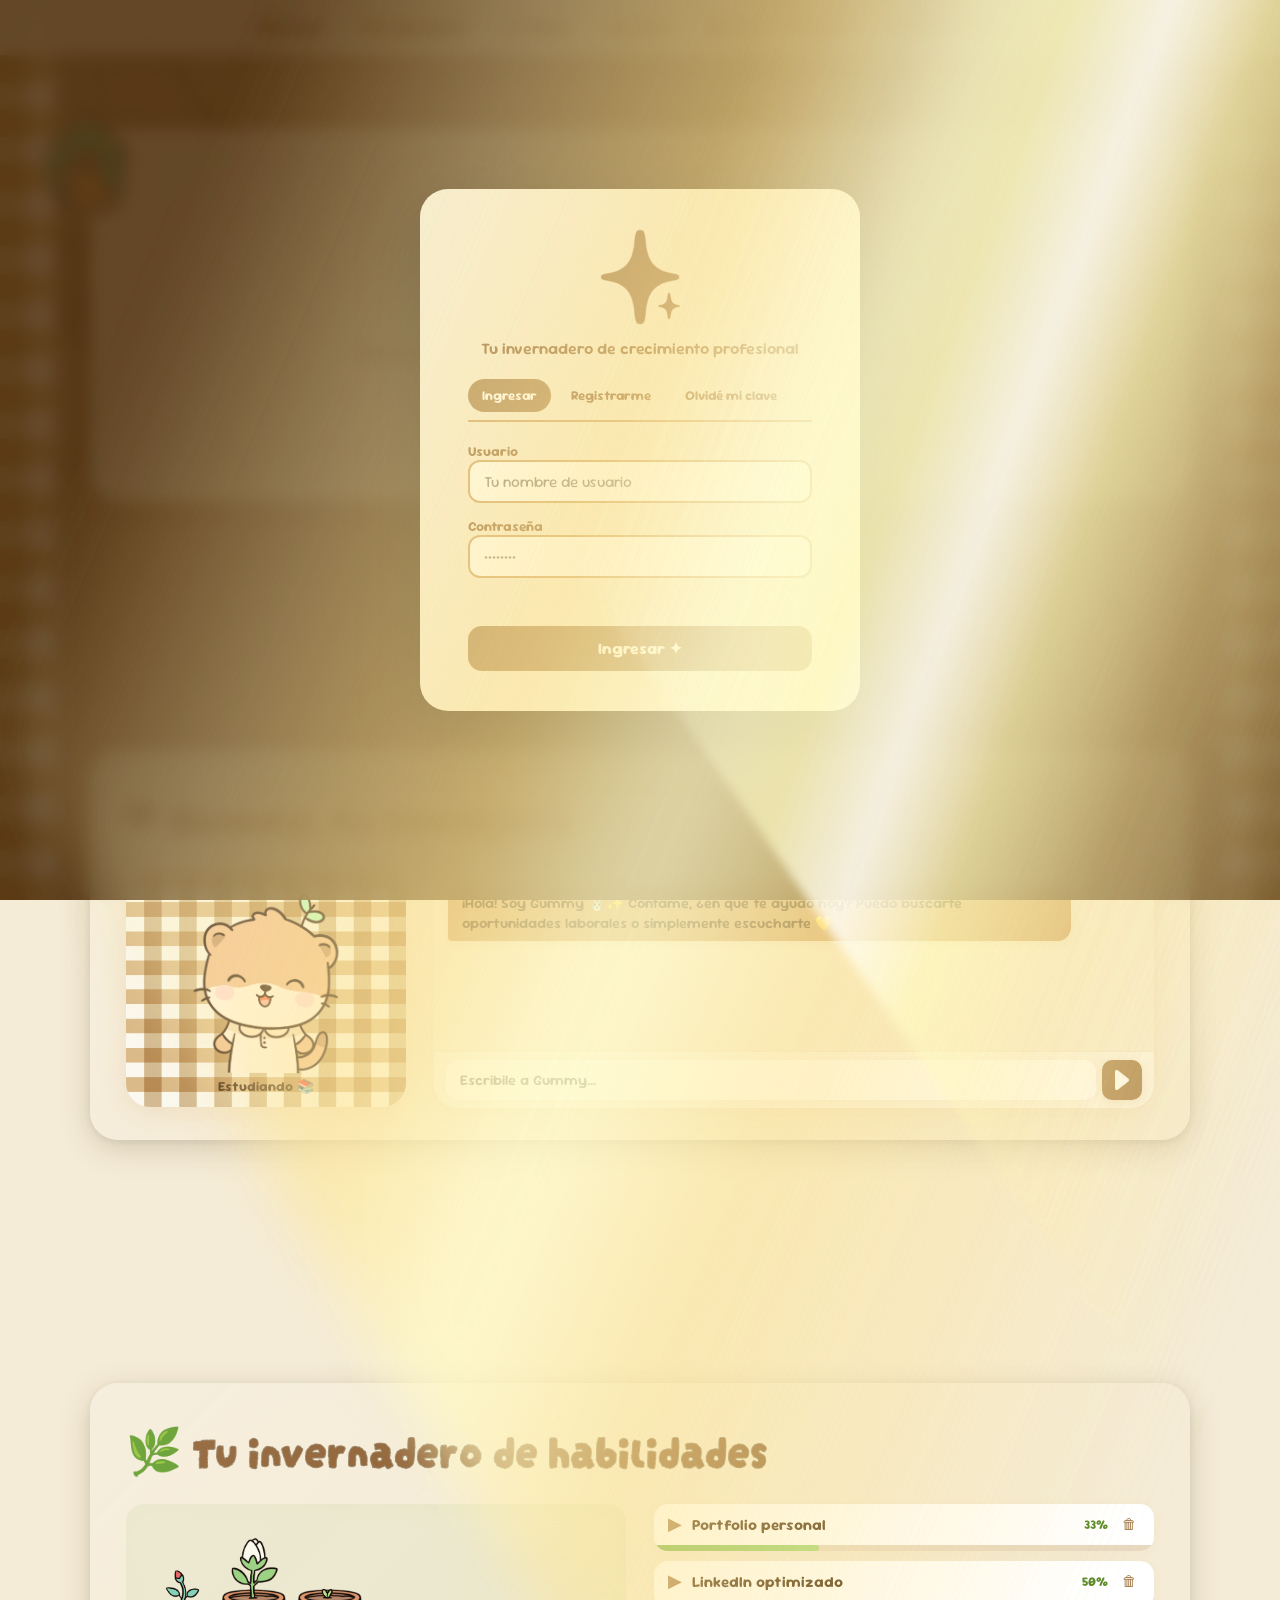
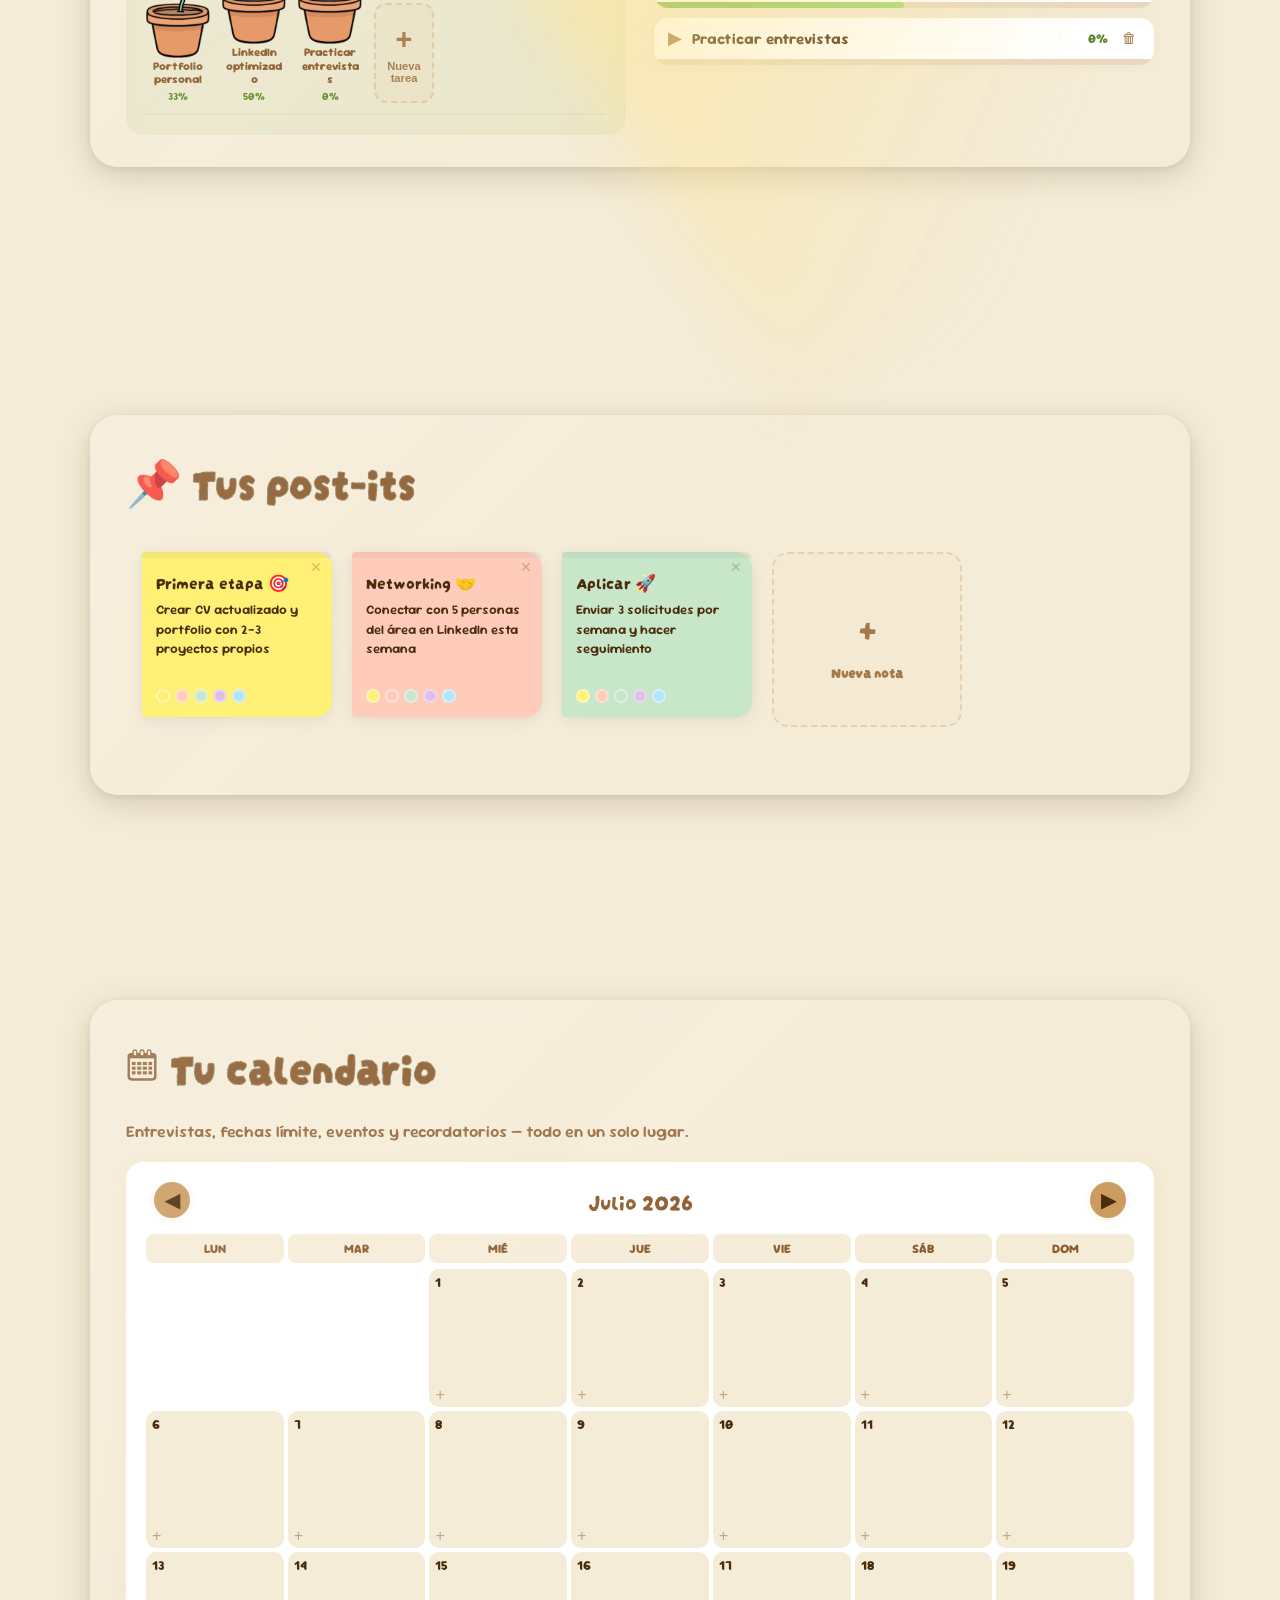
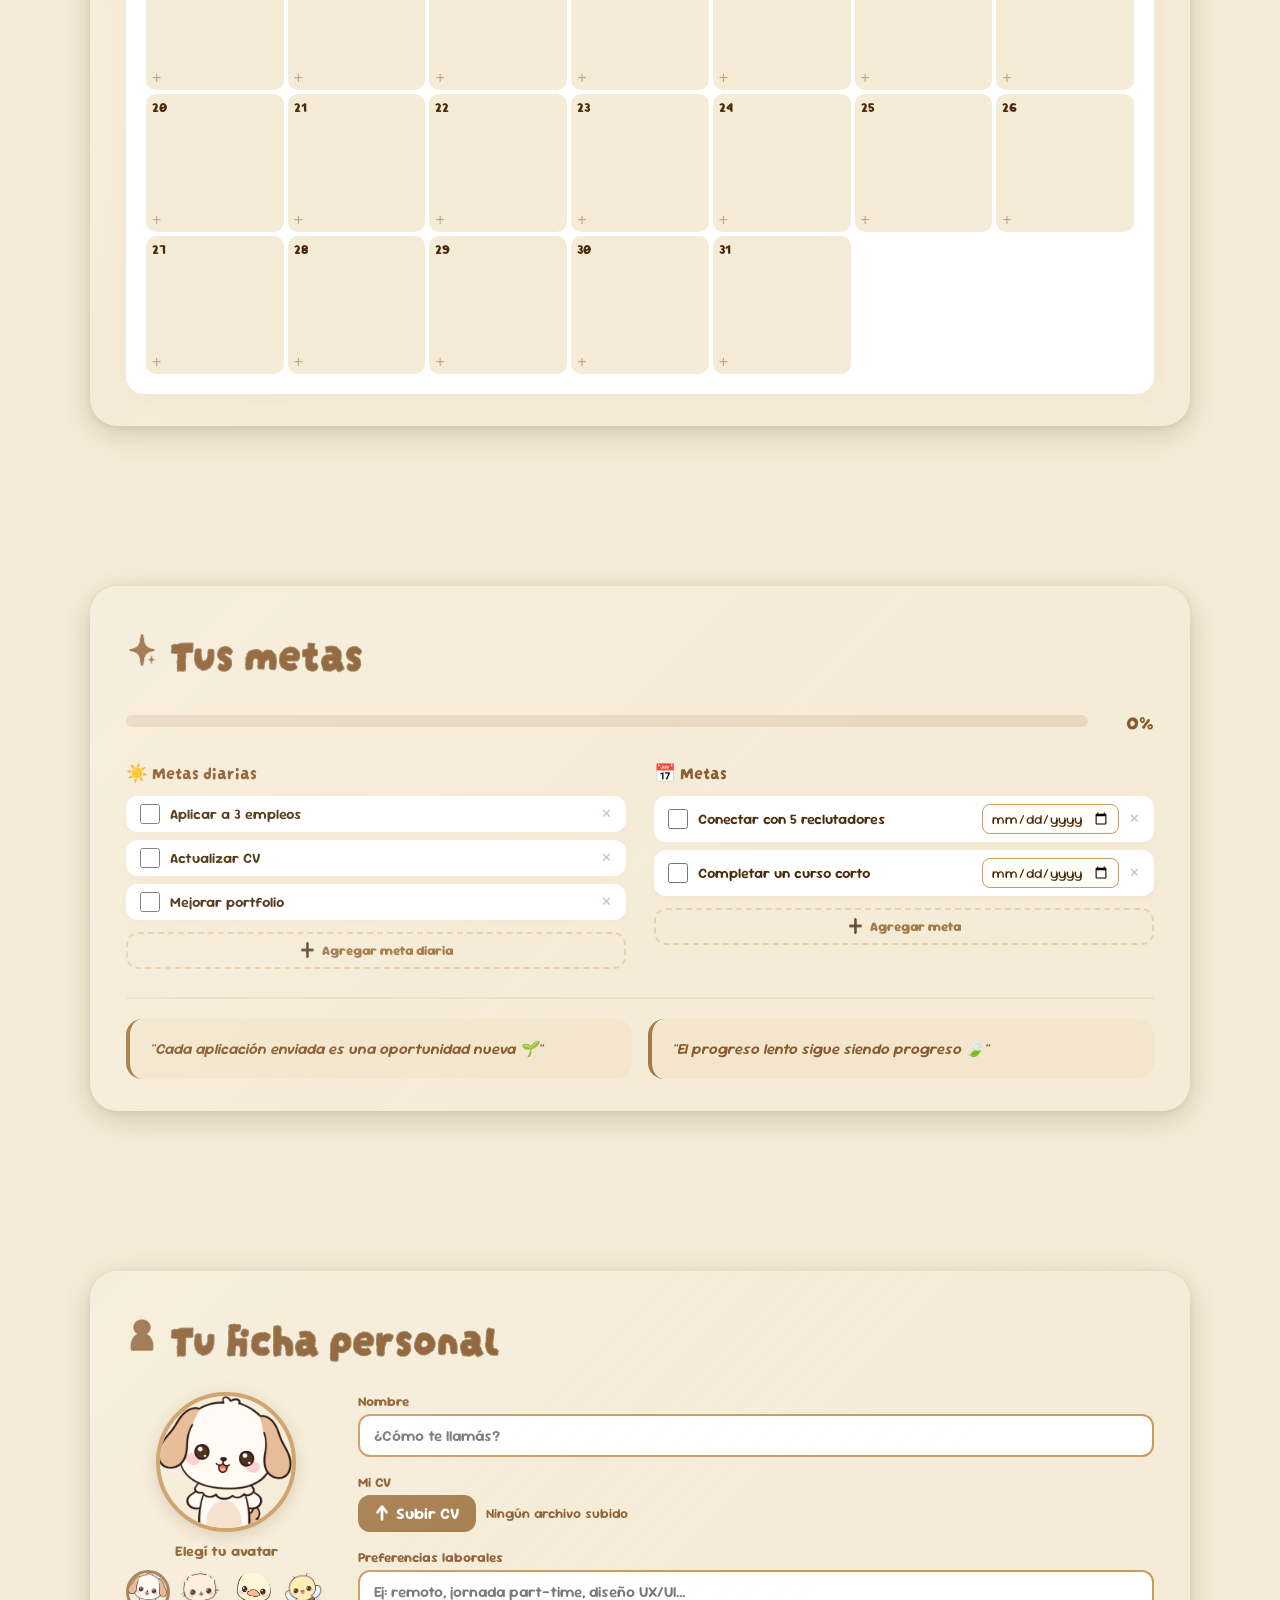
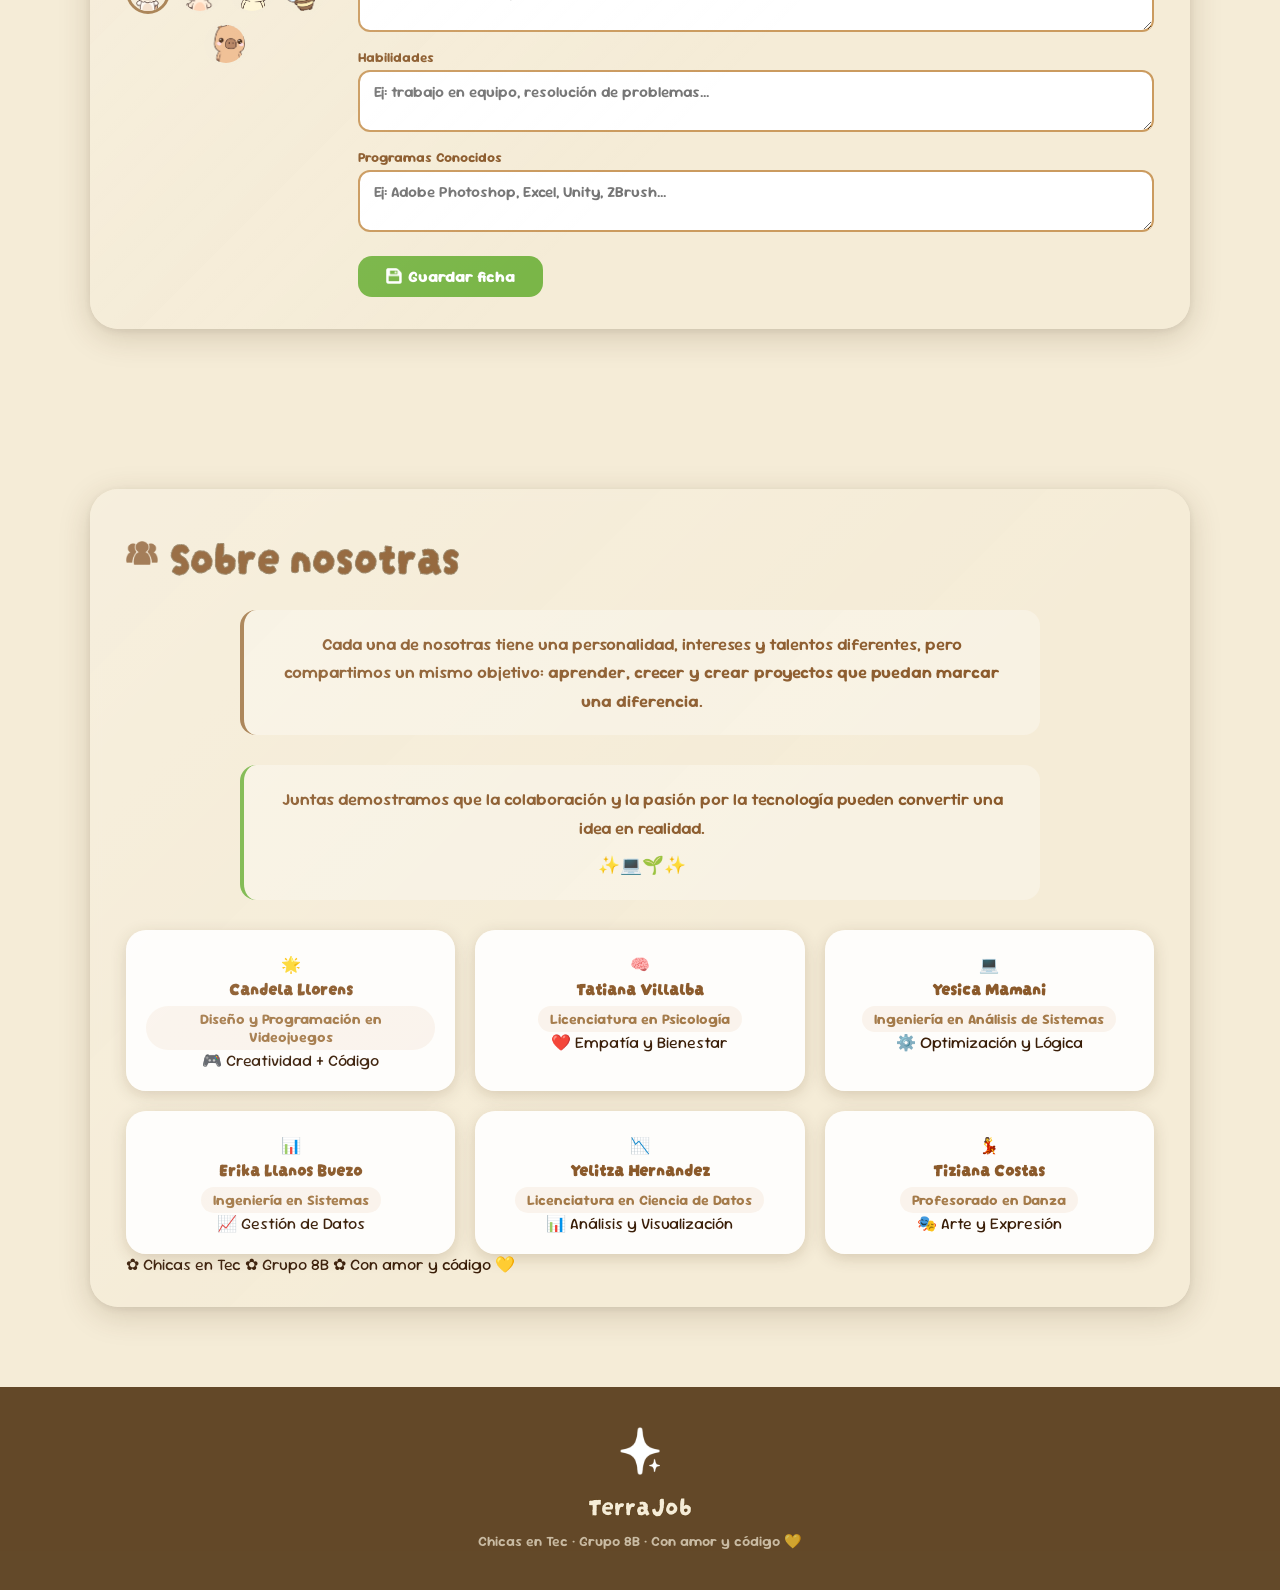
<file: index.html>
<!DOCTYPE html>
<html lang="es">
<head>
  <meta charset="UTF-8">
  <meta name="viewport" content="width=device-width, initial-scale=1.0">
  <title>TerraJob ✿ Gummy, tu espacio cozy</title>

  <!-- ⭐ FAVICON AGREGADO ⭐ -->
  <link rel="icon" type="image/png" href="logo-terrajob.png">
  <link rel="shortcut icon" href="logo-terrajob.png">
  <link rel="apple-touch-icon" href="logo-terrajob.png">

  <link rel="preconnect" href="https://fonts.googleapis.com">
  <link rel="preconnect" href="https://fonts.gstatic.com" crossorigin>
  <link href="https://fonts.googleapis.com/css2?family=Darumadrop+One&family=Edu+SA+Beginner:wght@400..700&family=Londrina+Sketch&family=Sour+Gummy:ital,wght@0,100..900;1,100..900&display=swap" rel="stylesheet">
  <link rel="stylesheet" href="MainStyle.css">
</head>

<body class="day">

<!-- EFECTO DE RAYO DE LUZ DESDE LA IZQUIERDA (ANGOSTO) -->
<div class="light-ray">
  <div class="ray-beam"></div>
  <div class="ray-beam-soft"></div>
  <div class="ray-beam-glow"></div>
</div>

<!-- EFECTO DE RAYO DE LUZ DIAGONAL (ARRIBA-DERECHA → CENTRO) -->
<div class="light-ray">
  <div class="ray-beam"></div>
  <div class="ray-beam-soft"></div>
  <div class="ray-beam-glow"></div>
</div>

<!-- Resplandor ambiental -->
<div class="ambient-glow"></div>

<!-- Partículas de luz -->
<div class="light-particles-ray">
  <div class="light-particle-ray"></div>
  <div class="light-particle-ray"></div>
  <div class="light-particle-ray"></div>
  <div class="light-particle-ray"></div>
  <div class="light-particle-ray"></div>
  <div class="light-particle-ray"></div>
  <div class="light-particle-ray"></div>
  <div class="light-particle-ray"></div>
  <div class="light-particle-ray"></div>
  <div class="light-particle-ray"></div>
</div>

<!-- ── IMAGEN ARRIBA IZQUIERDA ── -->
<div class="top-left-image">
  <img src="top-plant.png" alt="Decoración">
</div>

<!-- ═══════════════════════════════════════════════════════════════
     PANTALLA DE LOGIN
═════════════════════════════════════════════════════════════════ -->
<div id="login-screen">
  <div class="login-card reveal visible">
    <div class="login-logo"><img src="logo-terrajob.png" alt="TerraJob" class="login-logo-img"></div>
    <div class="login-sub">Tu invernadero de crecimiento profesional</div>

    <div class="login-tabs">
      <button class="login-tab-btn interactive active" data-tab="ingresar">Ingresar</button>
      <button class="login-tab-btn interactive" data-tab="registrarme">Registrarme</button>
      <button class="login-tab-btn interactive" data-tab="recuperar">Olvidé mi clave</button>
    </div>

    <form class="login-tab-panel active" id="tab-ingresar" autocomplete="off">
      <label class="login-label">Usuario
        <input type="text" id="login-user" class="login-input" placeholder="Tu nombre de usuario" required>
      </label>
      <label class="login-label">Contraseña
        <input type="password" id="login-pass" class="login-input" placeholder="••••••••" required>
      </label>
      <div class="login-error" id="login-error"></div>
      <button type="submit" class="login-submit-btn interactive">Ingresar ✦</button>
    </form>

    <form class="login-tab-panel" id="tab-registrarme" autocomplete="off">
      <label class="login-label">Nombre
        <input type="text" id="register-name" class="login-input" placeholder="¿Cómo te llamás?" required>
      </label>
      <label class="login-label">Usuario
        <input type="text" id="register-user" class="login-input" placeholder="Elegí un usuario" required>
      </label>
      <label class="login-label">Contraseña
        <input type="password" id="register-pass" class="login-input" placeholder="••••••••" required>
      </label>
      <div class="login-error" id="register-error"></div>
      <button type="submit" class="login-submit-btn interactive">Crear mi cuenta 🌱</button>
    </form>

    <form class="login-tab-panel" id="tab-recuperar" autocomplete="off">
      <label class="login-label">Usuario o email
        <input type="text" id="recover-user" class="login-input" placeholder="Tu usuario o email" required>
      </label>
      <div class="login-note">🌿 Por ahora esta función funciona solo con Local Storage.</div>
      <button type="submit" class="login-submit-btn interactive">Enviar instrucciones</button>
    </form>
  </div>
</div>

<!-- ── BARRA DE ATAJOS SUPERIOR (sticky) ──────────────────────── -->
<nav class="top-navbar" id="top-navbar">
  <a href="#section-inicio"><img src="icon-home.png" alt="Inicio" class="nav-icon"> Inicio</a>
  <a href="#section-calendario"><img src="icon-calendar.png" alt="Calendario" class="nav-icon"> Calendario</a>
  <a href="#section-metas"><img src="icon-goals.png" alt="Metas" class="nav-icon"> Metas</a>
  <a href="#section-perfil"><img src="icon-profile.png" alt="Perfil" class="nav-icon"> Perfil</a>
  <a href="#cv-upload"><img src="icon-cv.png" alt="CV" class="nav-icon"> CV</a>
  <a href="#section-mascota"><img src="icon-chat.png" alt="Chat" class="nav-icon"> Chat</a>
  <a href="#section-nosotras"><img src="icon-about.png" alt="Sobre nosotras" class="nav-icon"> Sobre nosotras</a>
</nav>

<!-- ═══════════════════════════════════════════════════════════════
     PANTALLA DE CARGA
═════════════════════════════════════════════════════════════════ -->
<div id="loading-overlay">
  <div class="loading-text">✿ Gummy te espera ✿</div>
  <div class="loading-bounce">
    <span></span><span></span><span></span>
  </div>
</div>
  
<!-- CONTROLES DE SONIDO -->
<div class="sound-controls">
  <button class="sound-btn" id="sfx-btn" title="Efectos de sonido"><img src="icon-sfx.png" alt="Sonido" id="sfx-icon"></button>
  <button class="sound-btn" id="music-btn" title="Música"><img src="icon-music.png" alt="Música" id="music-icon"></button>
  <div class="track-selector" id="track-selector">
    <button class="track-btn active" data-track="0"><img src="icon-track-0.png" alt="Brisa Alegre" class="track-icon"> Brisa Alegre</button>
    <button class="track-btn" data-track="1"><img src="icon-track-1.png" alt="Noche Calma" class="track-icon"> Noche Calma</button>
    <button class="track-btn" data-track="2"><img src="icon-track-2.png" alt="Aroma Dulce" class="track-icon"> Aroma Dulce</button>
    <button class="track-btn" data-track="-1" style="border-top:1.5px solid var(--caramel-light); margin-top:2px; padding-top:8px">
      <img src="icon-track-off.png" alt="Sin música" class="track-icon"> Ninguna
    </button>
  </div>
</div>

<!-- ── MARCOS LATERALES DECORATIVOS ──────────────────────────── -->
<div class="side-border left"></div>
<div class="side-border right"></div>

<!-- ═══════════════════════════════════════════════════════════════
     APP — CONTENEDOR PRINCIPAL
═════════════════════════════════════════════════════════════════ -->
<div id="app">

  <!-- ─────────────────────────────────────────────────────────────
       SECCIÓN 1: TÍTULO PRINCIPAL + BIENVENIDA
  ────────────────────────────────────────────────────────────── -->
  <section class="section bg-inicio" id="section-inicio">
    <div class="card welcome-card reveal">
      <div class="title-logo-row">
        <img src="logo-terrajob.png" alt="TerraJob" class="title-logo-img">
        <span class="title-platform-name">TerraJob</span>
      </div>
      <div class="greeting-line">
        <span id="typed-greeting"></span><span class="cursor-blink"></span>
      </div>
      <div class="motivational-quote" id="motivational-quote">
        "Cada pequeño paso cuenta. ¡Hoy es un buen día para empezar! 🌱"
      </div>
      <div class="welcome-decorations">
        <div class="deco-badge"><img src="badge-space.png" alt="Tu espacio" class="badge-icon"> Tu espacio</div>
        <div class="deco-badge"><img src="badge-rhythm.png" alt="Tu ritmo" class="badge-icon"> Tu ritmo</div>
        <div class="deco-badge"><img src="badge-future.png" alt="Tu futuro" class="badge-icon"> Tu futuro</div>
      </div>
    </div>
  </section>

<!-- ── MASCOTA + CHAT ── -->
<section class="section bg-mascota" id="section-mascota">
  <div class="card mascota-card reveal">
    <div class="section-title"><img src="icon-chat.png" alt="Chat" class="section-icon"> Gummy, tu consejera</div>
    <div class="mascota-layout">
      <div class="gummy-panel">
        <div class="gummy-frame">
          <div id="gummy-wrapper">
            <img id="MainPet" src="gummy-idle1.png" alt="Gummy, tu consejera" />
          </div>
          <div class="gummy-state-label" id="gummy-state-label">¡Hola! 🐰</div>
        </div>
      </div>
      <div class="gummy-chat">
        <div class="chat-messages" id="chat-messages">
          <div class="chat-msg gummy">
            ¡Hola! Soy Gummy 🐰✨ Contame, ¿en qué te ayudo hoy?
            Puedo buscarte oportunidades laborales o simplemente escucharte 💛
          </div>
        </div>
        <div class="chat-input-row">
          <input type="text" class="chat-input" id="chat-input" placeholder="Escribile a Gummy..." autocomplete="off"/>
          <button class="chat-send-btn" id="chat-send-btn"><img src="icon-send.png" alt="Enviar"></button>
        </div>
      </div>
    </div>
  </div>
</section>

  <!-- ─────────────────────────────────────────────────────────────
       SECCIÓN 3: INVERNADERO DE HABILIDADES
  ────────────────────────────────────────────────────────────── -->
  <section class="section bg-greenhouse" id="section-greenhouse">
    <div class="card greenhouse-card reveal">
      <div class="section-title">🌿 Tu invernadero de habilidades</div>
      <div class="greenhouse-layout">
        <div class="plants-area">
          <div class="plants-row" id="plants-row"></div>
        </div>
        <div class="tasks-area" id="tasks-area"></div>
      </div>
    </div>
  </section>

  <!-- ─────────────────────────────────────────────────────────────
       SECCIÓN 4: POST-ITS (tablón de corcho)
  ────────────────────────────────────────────────────────────── -->
  <section class="section bg-postits" id="section-postits">
    <div class="card postits-card reveal">
      <div class="section-title">📌 Tus post-its</div>
      <div class="postits-container" id="postits-container"></div>
    </div>
  </section>

  <!-- ─────────────────────────────────────────────────────────────
       SECCIÓN 5: CALENDARIO PERSONALIZADO
  ────────────────────────────────────────────────────────────── -->
  <section class="section bg-calendario" id="section-calendario">
    <div class="card calendar-card reveal">
      <div class="section-title"><img src="icon-calendar.png" alt="Calendario" class="section-icon"> Tu calendario</div>
      <p class="calendar-subtitle">Entrevistas, fechas límite, eventos y recordatorios — todo en un solo lugar.</p>
      
      <div class="calendar-custom">
        <div class="calendar-header">
          <button class="calendar-nav-btn interactive" id="calendar-prev">◀</button>
          <span class="calendar-month-year" id="calendar-month-year">Julio 2026</span>
          <button class="calendar-nav-btn interactive" id="calendar-next">▶</button>
        </div>

        <div class="calendar-weekdays">
          <span>LUN</span>
          <span>MAR</span>
          <span>MIÉ</span>
          <span>JUE</span>
          <span>VIE</span>
          <span>SÁB</span>
          <span>DOM</span>
        </div>

        <div class="calendar-grid" id="calendar-grid"></div>
      </div>
    </div>
  </section>

  <!-- ─────────────────────────────────────────────────────────────
       SECCIÓN 6: LISTA DE METAS + FRASES MOTIVACIONALES
  ────────────────────────────────────────────────────────────── -->
  <section class="section bg-metas" id="section-metas">
    <div class="card metas-card reveal">
      <div class="section-title"><img src="icon-goals.png" alt="Metas" class="section-icon"> Tus metas</div>

      <div class="metas-progress-row">
        <div class="metas-progress-bar">
          <div class="metas-progress-fill" id="metas-progress-fill"></div>
        </div>
        <span class="metas-progress-pct" id="metas-progress-pct">0%</span>
      </div>

      <div class="metas-columns">
        <div class="metas-col">
          <div class="metas-col-title">☀️ Metas diarias</div>
          <div class="metas-list" id="metas-list-daily"></div>
          <button class="add-meta-btn interactive" data-period="daily"><img src="icon-add.png" alt="Agregar" class="btn-icon"> Agregar meta diaria</button>
        </div>
        <div class="metas-col">
          <div class="metas-col-title">📅 Metas</div>
          <div class="metas-list" id="metas-list-weekly"></div>
          <button class="add-meta-btn interactive" data-period="weekly"><img src="icon-add.png" alt="Agregar" class="btn-icon"> Agregar meta</button>
        </div>
      </div>

      <div class="quotes-section" id="quotes-section">
        <div class="quote-bubble" id="quote-bubble-1"></div>
        <div class="quote-bubble" id="quote-bubble-2"></div>
      </div>
    </div>
  </section>

  <!-- ─────────────────────────────────────────────────────────────
       SECCIÓN 7: PERFIL DEL USUARIO
  ────────────────────────────────────────────────────────────── -->
  <section class="section bg-perfil" id="section-perfil">
    <div class="card perfil-card reveal">
      <div class="section-title"><img src="icon-profile.png" alt="Perfil" class="section-icon"> Tu ficha personal</div>

      <div class="perfil-layout">

        <div class="perfil-avatar-block">
          <div class="perfil-avatar-preview" id="perfil-avatar-preview">
            <img src="avatar-perro.png" alt="Avatar" id="avatar-img" />
          </div>
          <div class="perfil-avatar-label">Elegí tu avatar</div>
          <div class="avatar-options" id="avatar-options"></div>
        </div>

        <div class="perfil-info-block">
          <label class="perfil-field">
            <span class="perfil-field-label">Nombre</span>
            <input type="text" id="perfil-nombre" class="perfil-input" placeholder="¿Cómo te llamás?">
          </label>

          <label class="perfil-field" id="cv-upload">
            <span class="perfil-field-label">Mi CV</span>
            <div class="perfil-file-row">
              <input type="file" id="perfil-cv" class="perfil-file-input" accept=".pdf,.doc,.docx">
              <label for="perfil-cv" class="perfil-file-btn interactive"><img src="icon-upload.png" alt="Subir" class="btn-icon"> Subir CV</label>
              <span class="perfil-file-name" id="perfil-cv-name">Ningún archivo subido</span>
            </div>
          </label>

          <label class="perfil-field">
            <span class="perfil-field-label">Preferencias laborales</span>
            <textarea id="perfil-preferencias" class="perfil-textarea" rows="2" placeholder="Ej: remoto, jornada part-time, diseño UX/UI..."></textarea>
          </label>

          <label class="perfil-field">
            <span class="perfil-field-label">Habilidades</span>
            <textarea id="perfil-habilidades" class="perfil-textarea" rows="2" placeholder="Ej: trabajo en equipo, resolución de problemas..."></textarea>
          </label>
   
          <label class="perfil-field">
            <span class="perfil-field-label">Programas Conocidos</span>
            <textarea id="perfil-tecnologias" class="perfil-textarea" rows="2" placeholder="Ej: Adobe Photoshop, Excel, Unity, ZBrush..."></textarea>
          </label>

          <div class="perfil-save-row">
            <button class="perfil-save-btn interactive" id="perfil-save-btn"><img src="icon-save.png" alt="Guardar" class="btn-icon"> Guardar ficha</button>
            <span class="perfil-save-msg" id="perfil-save-msg"></span>
          </div>
        </div>
      </div>
    </div>
  </section>

  <!-- ─────────────────────────────────────────────────────────────
       SECCIÓN 8: SOBRE NOSOTRAS (MEJORADA Y PROLIJA)
  ────────────────────────────────────────────────────────────── -->
  <section class="section bg-nosotras" id="section-nosotras">
    <div class="card nosotras-card reveal">
      <div class="section-title"><img src="icon-about.png" alt="Sobre nosotras" class="section-icon"> Sobre nosotras</div>

      <div class="nosotras-intro">
        <p class="nosotras-texto">
          Cada una de nosotras tiene una personalidad, intereses y talentos diferentes, 
          pero compartimos un mismo objetivo: <strong>aprender, crecer y crear proyectos 
          que puedan marcar una diferencia</strong>. 
        </p>
        <p class="nosotras-texto" style="margin-top: 12px; border-left-color: var(--green);">
          Juntas demostramos que la colaboración y la pasión por la tecnología pueden 
          convertir una idea en realidad. <br>
          <span style="display: inline-block; margin-top: 8px; font-size: 1.1rem;">✨💻🌱✨</span>
        </p>
      </div>

      <div class="equipo-grid">
        <article class="integrante-card">
          <div class="integrante-emoji">🌟</div>
          <h3>Candela Llorens</h3>
          <p class="integrante-rol">Diseño y Programación en Videojuegos</p>
          <div class="integrante-destacado">🎮 Creatividad + Código</div>
        </article>

        <article class="integrante-card">
          <div class="integrante-emoji">🧠</div>
          <h3>Tatiana Villalba</h3>
          <p class="integrante-rol">Licenciatura en Psicología</p>
          <div class="integrante-destacado">❤️ Empatía y Bienestar</div>
        </article>

        <article class="integrante-card">
          <div class="integrante-emoji">💻</div>
          <h3>Yesica Mamani</h3>
          <p class="integrante-rol">Ingeniería en Análisis de Sistemas</p>
          <div class="integrante-destacado">⚙️ Optimización y Lógica</div>
        </article>

        <article class="integrante-card">
          <div class="integrante-emoji">📊</div>
          <h3>Erika Llanos Buezo</h3>
          <p class="integrante-rol">Ingeniería en Sistemas</p>
          <div class="integrante-destacado">📈 Gestión de Datos</div>
        </article>

        <article class="integrante-card">
          <div class="integrante-emoji">📉</div>
          <h3>Yelitza Hernandez</h3>
          <p class="integrante-rol">Licenciatura en Ciencia de Datos</p>
          <div class="integrante-destacado">📊 Análisis y Visualización</div>
        </article>

        <article class="integrante-card">
          <div class="integrante-emoji">💃</div>
          <h3>Tiziana Costas</h3>
          <p class="integrante-rol">Profesorado en Danza</p>
          <div class="integrante-destacado">🎭 Arte y Expresión</div>
        </article>
      </div>

      <div class="nosotras-footer">
        <span class="nosotras-tag">✿ Chicas en Tec</span>
        <span class="nosotras-tag">✿ Grupo 8B</span>
        <span class="nosotras-tag">✿ Con amor y código 💛</span>
      </div>
    </div>
  </section>
  
  <!-- FOOTER -->
  <footer class="section bg-footer" id="section-footer">
    <div class="footer-inner">
      <img src="footer-emoji.png" alt="TerraJob" class="footer-emoji">
      <div class="footer-logo">TerraJob</div>
      <div class="footer-sub">Chicas en Tec · Grupo 8B · Con amor y código 💛</div>
    </div>
  </footer>
  
</div><!-- fin #app -->

<script src="MainJS.js"></script>
<div id="confetti-container"></div>

</body>
</html>
</file>
<file: MainStyle.css>
:root {
  --cream: #F5ECD7;
  --caramel: #a47a49;
  --caramel-dark: #8B5A2B;
  --caramel-light: #cb9b5f;
  --brown-dark: #4A2C0A;
  --white: #FFFDF7;
  --green: #7AB648;
  --green-dark: #5A8A28;
  --green-light: #A8D878;
  --text-dark: #3A1E08;
  --text-light: #FFFDF7;
  --shadow: rgba(74, 44, 10, 0.18);
  --shadow-soft: rgba(200, 133, 58, 0.12);
  --font-body: 'Sour Gummy', cursive;
  --font-display: 'Darumadrop One', cursive;
}
 
*, *::before, *::after {
  box-sizing: border-box;
  margin: 0;
  padding: 0;
}

html { scroll-behavior: smooth; }

body {
  font-family: var(--font-body);
  background: var(--cream);
  color: var(--text-dark);
  overflow-x: hidden;
  cursor: url("data:image/svg+xml,%3Csvg xmlns='http://www.w3.org/2000/svg' width='24' height='24' viewBox='0 0 24 24'%3E%3Ccircle cx='12' cy='12' r='9' fill='%23C8853A' stroke='white' stroke-width='2.5'/%3E%3Ccircle cx='12' cy='12' r='3' fill='white'/%3E%3C/svg%3E") 12 12, auto;
}

a, button, .interactive {
  cursor: url("data:image/svg+xml,%3Csvg xmlns='http://www.w3.org/2000/svg' width='28' height='28' viewBox='0 0 28 28'%3E%3Ccircle cx='14' cy='14' r='11' fill='%238B5A2B' stroke='%23FFFDF7' stroke-width='2.5'/%3E%3Ccircle cx='14' cy='14' r='4' fill='%23FFFDF7'/%3E%3C/svg%3E") 14 14, pointer;
}

.reveal {
  opacity: 0;
  transform: scale(0.92) translateY(24px);
  transition: opacity 0.7s cubic-bezier(.22,.68,0,1.2), transform 0.7s cubic-bezier(.22,.68,0,1.2);
}
.reveal.visible { opacity: 1; transform: scale(1) translateY(0); }

/* ── CONTROLES DE SONIDO ── */
.sound-controls {
  position: fixed;
  top: 70px;
  right: 18px;
  z-index: 200;
  display: flex;
  gap: 8px;
}

.sound-btn {
  width: 38px; height: 38px;
  border-radius: 50%;
  border: none;
  background: var(--caramel);
  display: flex;
  align-items: center;
  justify-content: center;
  transition: transform 0.2s, background 0.2s;
  box-shadow: 0 2px 12px rgba(200, 133, 58, 0.25);
  padding: 0;
}
.sound-btn:hover { transform: scale(1.12); background: var(--caramel-light); }
.sound-btn.muted { background: var(--caramel-dark); opacity: 0.6; }
.sound-btn img { width: 18px; height: 18px; object-fit: contain; }

.track-selector {
  display: none;
  position: absolute;
  top: 46px;
  right: 0;
  background: var(--cream);
  border-radius: 12px;
  padding: 8px;
  box-shadow: 0 8px 32px rgba(74, 44, 10, 0.15);
  gap: 6px;
  flex-direction: column;
  min-width: 160px;
}
.track-selector.open { display: flex; }

.track-btn {
  background: var(--caramel-light);
  border: none;
  border-radius: 8px;
  padding: 6px 12px;
  font-family: var(--font-body);
  font-size: 13px;
  font-weight: 700;
  color: var(--brown-dark);
  transition: background 0.2s, transform 0.15s;
  display: flex;
  align-items: center;
  gap: 8px;
}
.track-btn:hover { background: var(--caramel); color: white; transform: scale(1.04); }
.track-btn.active { background: var(--caramel-dark); color: white; }
.track-icon { width: 16px; height: 16px; object-fit: contain; }

/* ── LAYOUT PRINCIPAL ── */
#app {
  position: relative;
  z-index: 10;
  min-height: 50vh;
}

.section {
  min-height: 70vh;
  display: flex;
  align-items: center;
  justify-content: center;
  padding: 80px 60px 80px;  
  position: relative;
}

/* ── FONDOS POR SECCIÓN ── */
.bg-inicio,
.bg-mascota,
.bg-greenhouse,
.bg-postits,
.bg-calendario,
.bg-metas,
.bg-perfil,
.bg-nosotras {
  background-size: cover;
  background-position: center;
  background-attachment: fixed;
}

.bg-inicio { background-image: url('bg-pattern-1.png'); }
.bg-mascota { background-image: url('bg-pattern-1.png'); }
.bg-greenhouse { background-image: url('bg-pattern-1.png'); }
.bg-postits { background-image: url('bg-pattern-1.png'); }
.bg-calendario { background-image: url('bg-pattern-1.png'); }
.bg-metas { background-image: url('bg-pattern-1.png'); }
.bg-perfil { background-image: url('bg-pattern-1.png'); }
.bg-nosotras { background-image: url('bg-pattern-1.png'); }

.bg-pattern-2 .bg-inicio,
.bg-pattern-2 .bg-mascota,
.bg-pattern-2 .bg-greenhouse,
.bg-pattern-2 .bg-postits,
.bg-pattern-2 .bg-calendario,
.bg-pattern-2 .bg-metas,
.bg-pattern-2 .bg-perfil,
.bg-pattern-2 .bg-nosotras {
  background-image: url('bg-pattern-2.png');
}

.bg-footer {
  background: rgba(74, 44, 10, 0.85);
}

/* ── TARJETAS ── */
.card {
  background: rgba(245, 236, 215, 0.92);
  backdrop-filter: blur(6px);
  border-radius: 28px;
  padding: 32px 36px;
  box-shadow: 0 8px 32px var(--shadow), 0 2px 8px rgba(0,0,0,0.08);
  position: relative;
  overflow: hidden;
  max-width: 1100px;
  width: 100%;
  border: none;
}
.card::before {
  content: '';
  position: absolute;
  inset: 0;
  border-radius: 28px;
  background: linear-gradient(135deg, rgba(255,255,255,0.15) 0%, transparent 60%);
  pointer-events: none;
}

.section-title {
  font-family: var(--font-display);
  font-size: clamp(1.8rem, 4vw, 2.8rem);
  color: var(--caramel-dark);
  -webkit-text-stroke: 2px rgba(92, 64, 25, 0.633);
  paint-order: stroke fill;
  margin-bottom: 24px;
  display: flex;
  align-items: center;
  gap: 12px;
}
.section-icon { width: 32px; height: 32px; object-fit: contain; }

/* ── NAVBAR ── */
.top-navbar {
  position: fixed;
  top: 0;
  left: 0;
  right: 0;
  z-index: 300;
  display: flex;
  justify-content: center;
  gap: 8px;
  padding: 10px 20px;
  background: rgba(245, 236, 215, 0.92);
  backdrop-filter: blur(12px);
  border-bottom: none;
  flex-wrap: wrap;
  box-shadow: 0 4px 24px rgba(74, 44, 10, 0.10);
}
.top-navbar a {
  text-decoration: none;
  color: var(--brown-dark);
  font-weight: 800;
  padding: 8px 16px;
  border-radius: 999px;
  transition: all 0.25s ease;
  font-size: 0.92rem;
  display: flex;
  align-items: center;
  gap: 6px;
  background: rgba(200, 133, 58, 0.08);
  border: none;
  outline: none;
}
.top-navbar a:hover {
  background: var(--caramel);
  color: white;
  transform: translateY(-2px);
  box-shadow: 0 6px 20px rgba(200, 133, 58, 0.25);
}
.top-navbar a:focus,
.top-navbar a:active {
  outline: none;
  border: none;
}
.nav-icon { width: 18px; height: 18px; object-fit: contain; }

/* ── MARCOS LATERALES ── */
.side-border {
  position: fixed;
  top: 0;
  bottom: 0;
  width: 80px;
  z-index: 50;
  pointer-events: none;
  opacity: 1;
}
.side-border.left {
  left: 0;
  background-image: url('frame-left.png');
  background-repeat: repeat-y;
  background-position: top left;
  background-size: 80px auto;
}
.side-border.right {
  right: 0;
  background-image: url('frame-right.png');
  background-repeat: repeat-y;
  background-position: top right;
  background-size: 80px auto;
}
  
/* ── BIENVENIDA ── */
.welcome-card { text-align: center; padding: 48px 40px; }
.title-logo-row { display: flex; align-items: center; justify-content: center; gap: 12px; margin-bottom: 8px; }
.title-logo-img { width: 48px; height: 48px; object-fit: contain; }
.title-platform-name {
  font-family: var(--font-display);
  font-size: 2.8rem;
  color: var(--caramel-dark);
  -webkit-text-stroke: 3px rgba(92, 64, 25, 0.633);
  paint-order: stroke fill;
}
.greeting-line {
  font-family: var(--font-display);
  font-size: clamp(2rem, 4.5vw, 3.6rem);
  color: var(--caramel-dark);
  line-height: 1.2;
  -webkit-text-stroke: 2.5px rgba(92, 64, 25, 0.633);
  paint-order: stroke fill;
  letter-spacing: 0.5px;
  margin-top: 8px;
}
.cursor-blink {
  display: inline-block;
  width: 3px;
  background: var(--caramel);
  animation: blink 1s step-end infinite;
  vertical-align: middle;
  height: 1em;
  margin-left: 2px;
}
@keyframes blink { 50% { opacity: 0; } }
.motivational-quote {
  margin-top: 16px;
  font-size: 1.15rem;
  font-weight: 600;
  color: var(--caramel-dark);
  min-height: 2.5em;
  font-style: italic;
  transition: opacity 0.5s;
}
.motivational-quote.fading { opacity: 0; }
.welcome-decorations {
  display: flex;
  gap: 16px;
  margin-top: 28px;
  justify-content: center;
  flex-wrap: wrap;
}
.deco-badge {
  background: var(--caramel);
  color: white;
  font-family: var(--font-display);
  font-size: 0.95rem;
  padding: 8px 20px;
  border-radius: 999px;
  border: none;
  box-shadow: 0 4px 16px rgba(200, 133, 58, 0.25);
  transition: transform 0.2s, box-shadow 0.2s;
  display: flex;
  align-items: center;
  gap: 6px;
}
.deco-badge:hover { 
  transform: scale(1.08) rotate(-2deg);
  box-shadow: 0 6px 24px rgba(200, 133, 58, 0.35);
}
.badge-icon { width: 20px; height: 20px; object-fit: contain; }

/* ── LOGIN ── */
.login-logo { text-align: center; margin-bottom: 8px; }
.login-logo-img { width: 80px; height: auto; object-fit: contain; }

/* ── MASCOTA + CHAT ── */
.mascota-card { max-width: 1100px; }
.mascota-layout {
  display: grid;
  grid-template-columns: 280px 1fr;
  gap: 28px;
  align-items: stretch;
}
.gummy-panel { 
  display: flex; 
  flex-direction: column; 
  align-items: center; 
  justify-content: center;
}
.gummy-frame {
  background: #FFF9F0;
  border-radius: 24px;
  padding: 20px 20px 12px;
  width: 100%;
  display: flex;
  flex-direction: column;
  align-items: center;
  border: none;
  box-shadow: 0 6px 28px rgba(200, 133, 58, 0.15);
  position: relative;
  overflow: hidden;
  /* 👇 IMAGEN DE FONDO - SE AJUSTA AL TAMAÑO DEL RECUADRO */
  background-image: url('gummy-bg.png');
  background-size: 100% 100%;
  background-position: center;
  background-repeat: no-repeat;
}

#gummy-wrapper {
  width: 160px;
  height: 180px;
  cursor: pointer;
  position: relative;
  z-index: 2;
}

#MainPet {
  width: 100%;
  height: 100%;
  object-fit: contain;
  transition: transform 0.3s cubic-bezier(.22,.68,0,1.5);
}

#gummy-wrapper:hover #MainPet { transform: scale(1.08); }
#gummy-wrapper:active #MainPet { transform: scale(0.95); }

.gummy-state-label {
  font-size: 0.85rem;
  color: var(--black);
  font-weight: 700;
  margin-top: 4px;
  min-height: 1.2em;
  position: relative;
  z-index: 2;
}

.gummy-chat {
  background: var(--cream);
  border-radius: 24px;
  border: none;
  box-shadow: 0 6px 28px rgba(200, 133, 58, 0.12);
  overflow: hidden;
  display: flex;
  flex-direction: column;
}
.chat-messages {
  flex: 1;
  max-height: 280px;
  overflow-y: auto;
  padding: 14px;
  display: flex;
  flex-direction: column;
  gap: 8px;
  min-height: 180px;
}
.chat-messages::-webkit-scrollbar { width: 4px; }
.chat-messages::-webkit-scrollbar-track { background: transparent; }
.chat-messages::-webkit-scrollbar-thumb { background: var(--caramel-light); border-radius: 4px; }
.chat-msg {
  max-width: 90%;
  padding: 8px 14px;
  border-radius: 14px;
  font-size: 0.9rem;
  font-weight: 600;
  line-height: 1.4;
  animation: popIn 0.3s cubic-bezier(.22,.68,0,1.3);
  border: none;
}
@keyframes popIn {
  from { transform: scale(0.7); opacity: 0; }
  to { transform: scale(1); opacity: 1; }
}
.chat-msg.gummy {
  background: var(--caramel-light);
  color: var(--brown-dark);
  border-radius: 14px 14px 14px 4px;
  align-self: flex-start;
  box-shadow: 0 2px 8px rgba(200, 133, 58, 0.15);
}
.chat-msg.user {
  background: var(--green);
  color: white;
  border-radius: 14px 14px 4px 14px;
  align-self: flex-end;
  box-shadow: 0 2px 8px rgba(122, 182, 72, 0.25);
}
.chat-msg.loading {
  background: var(--caramel-light);
  align-self: flex-start;
}
.typing-dots span {
  display: inline-block;
  width: 6px; height: 6px;
  border-radius: 50%;
  background: var(--caramel-dark);
  margin: 0 2px;
  animation: bounce 1.2s infinite;
}
.typing-dots span:nth-child(2) { animation-delay: 0.2s; }
.typing-dots span:nth-child(3) { animation-delay: 0.4s; }
@keyframes bounce {
  0%, 60%, 100% { transform: translateY(0); }
  30% { transform: translateY(-6px); }
}
.chat-input-row {
  display: flex;
  padding: 8px 12px;
  gap: 6px;
  border-top: 1px solid rgba(200, 133, 58, 0.15);
  background: rgba(255,255,255,0.5);
}
.chat-input {
  flex: 1;
  border: none;
  border-radius: 12px;
  padding: 8px 14px;
  font-family: var(--font-body);
  font-size: 0.9rem;
  font-weight: 600;
  background: white;
  color: var(--brown-dark);
  outline: none;
  box-shadow: 0 2px 8px rgba(200, 133, 58, 0.06);
  transition: box-shadow 0.2s;
}
.chat-input:focus { 
  box-shadow: 0 2px 16px rgba(200, 133, 58, 0.12);
}
.chat-send-btn {
  background: var(--caramel);
  border: none;
  border-radius: 10px;
  width: 40px; 
  height: 40px;
  display: flex;
  align-items: center;
  justify-content: center;
  transition: transform 0.15s, background 0.2s;
  box-shadow: 0 2px 12px rgba(200, 133, 58, 0.2);
  padding: 0;
  flex-shrink: 0;
}
.chat-send-btn:hover { 
  transform: scale(1.12); 
  background: var(--caramel-dark);
}
.chat-send-btn img { 
  width: 20px; 
  height: 20px; 
  object-fit: contain; 
  display: block;
}  
/* ── INVERNADERO ── */
.greenhouse-layout {
  display: grid;
  grid-template-columns: 1fr 1fr;
  gap: 28px;
}
.plants-area {
  background: rgba(122, 182, 72, 0.08);
  border-radius: 18px;
  padding: 20px;
  border: none;
  box-shadow: inset 0 2px 20px rgba(122, 182, 72, 0.06);
}
.plants-row {
  display: flex;
  gap: 12px;
  flex-wrap: wrap;
  min-height: 140px;
  align-items: flex-end;
  padding-bottom: 10px;
  border-bottom: 2px solid rgba(200, 133, 58, 0.10);
}
.plant-pot {
  display: flex;
  flex-direction: column;
  align-items: center;
  gap: 2px;
  cursor: pointer;
  transition: transform 0.2s;
}
.plant-pot:hover { transform: scale(1.08) translateY(-4px); }
.plant-img { display: block; width: 64px; height: 100px; object-fit: contain; }
.plant-label {
  font-size: 0.72rem;
  font-weight: 800;
  color: var(--caramel-dark);
  text-align: center;
  max-width: 60px;
  word-break: break-word;
  line-height: 1.2;
}
.plant-pct {
  font-size: 0.68rem;
  font-weight: 700;
  color: var(--green-dark);
}
.add-plant-btn {
  display: flex;
  flex-direction: column;
  align-items: center;
  justify-content: center;
  gap: 4px;
  width: 60px;
  height: 100px;
  border: 2px dashed rgba(200, 133, 58, 0.25);
  border-radius: 12px;
  background: rgba(200, 133, 58, 0.04);
  color: var(--caramel);
  font-size: 1.8rem;
  font-weight: 700;
  cursor: pointer;
  transition: background 0.2s, transform 0.15s;
}
.add-plant-btn:hover { background: rgba(200,133,58,0.10); transform: scale(1.05); }
.add-plant-btn span { font-size: 0.7rem; font-weight: 800; }

.tasks-area { display: flex; flex-direction: column; gap: 10px; }
.task-item {
  background: white;
  border-radius: 14px;
  border: none;
  overflow: hidden;
  transition: box-shadow 0.2s;
  box-shadow: 0 2px 12px rgba(200, 133, 58, 0.06);
}
.task-item:hover { 
  box-shadow: 0 4px 24px rgba(200, 133, 58, 0.10);
}
.task-header {
  display: flex;
  align-items: center;
  padding: 10px 14px;
  gap: 10px;
  cursor: pointer;
}
.task-expand-btn {
  background: none;
  border: none;
  font-size: 1.1rem;
  color: var(--caramel);
  transition: transform 0.2s;
  flex-shrink: 0;
}
.task-item.expanded .task-expand-btn { transform: rotate(90deg); }
.task-name-input {
  flex: 1;
  border: none;
  background: transparent;
  font-family: var(--font-body);
  font-size: 0.95rem;
  font-weight: 700;
  color: var(--brown-dark);
  outline: none;
  min-width: 0;
}
.task-pct-display {
  font-size: 0.82rem;
  font-weight: 800;
  color: var(--green-dark);
  flex-shrink: 0;
}
.task-progress-bar {
  height: 6px;
  background: #E8D8C0;
  overflow: hidden;
}
.task-progress-fill {
  height: 100%;
  background: linear-gradient(90deg, var(--green), var(--green-light));
  border-radius: 0 3px 3px 0;
  transition: width 0.5s cubic-bezier(.22,.68,0,1.2);
}
.task-actions { display: flex; gap: 4px; flex-shrink: 0; }
.task-action-btn {
  background: none;
  border: none;
  font-size: 0.9rem;
  color: var(--caramel);
  padding: 2px 4px;
  border-radius: 6px;
  transition: background 0.15s, transform 0.15s;
}
.task-action-btn:hover { background: var(--cream); transform: scale(1.15); }
.subtasks-area {
  display: none;
  padding: 8px 14px 12px 28px;
  flex-direction: column;
  gap: 6px;
  border-top: 1px solid rgba(200, 133, 58, 0.08);
  background: rgba(245, 236, 215, 0.3);
}
.task-item.expanded .subtasks-area { display: flex; }
.subtask-row {
  display: flex;
  align-items: center;
  gap: 8px;
}
.subtask-check { width: 18px; height: 18px; accent-color: var(--green); cursor: pointer; flex-shrink: 0; }
.subtask-input {
  flex: 1;
  border: none;
  border-bottom: 1.5px solid rgba(200, 133, 58, 0.12);
  background: transparent;
  font-family: var(--font-body);
  font-size: 0.88rem;
  font-weight: 600;
  color: var(--brown-dark);
  outline: none;
  padding: 2px 0;
}
.subtask-input:focus { border-bottom-color: var(--caramel); }
.add-subtask-btn {
  background: none;
  border: none;
  color: var(--caramel);
  font-family: var(--font-body);
  font-size: 0.82rem;
  font-weight: 800;
  cursor: pointer;
  text-align: left;
  padding: 4px 0;
  transition: color 0.15s;
}
.add-subtask-btn:hover { color: var(--caramel-dark); }

/* ── POST-ITS ── */
.postits-container {
  display: flex;
  flex-wrap: wrap;
  gap: 20px;
  min-height: 420px;
  padding: 16px;
  position: relative;
  align-items: flex-start;
  align-content: flex-start;
}
.postit {
  width: 190px;
  min-height: 160px;
  border-radius: 4px 16px 16px 4px;
  padding: 18px 14px 14px;
  position: relative;
  cursor: grab;
  user-select: none;
  transition: transform 0.18s cubic-bezier(.22,.68,0,1.5), box-shadow 0.18s;
  box-shadow: 0 4px 20px rgba(0,0,0,0.06), 0 1px 8px rgba(0,0,0,0.04);
  display: flex;
  flex-direction: column;
  gap: 6px;
  border: none;
}
.postit::before {
  content: '';
  position: absolute;
  top: 0; left: 0;
  width: 100%; height: 6px;
  border-radius: 4px 16px 0 0;
  background: rgba(0,0,0,0.04);
}
.postit:hover {
  transform: scale(1.07) rotate(-1.5deg);
  box-shadow: 0 12px 40px rgba(0,0,0,0.10);
  z-index: 10;
}
.postit.dragging {
  cursor: grabbing;
  transform: scale(1.12) rotate(3deg);
  box-shadow: 0 20px 60px rgba(0,0,0,0.15);
  z-index: 100;
  transition: none;
}
.postit.dropped { animation: boing 0.4s cubic-bezier(.22,.68,0,1.5); }
@keyframes boing {
  0% { transform: scale(1.12) rotate(3deg); }
  60% { transform: scale(0.97) rotate(-0.5deg); }
  100% { transform: scale(1) rotate(0deg); }
}
.postit-title-input {
  background: transparent;
  border: none;
  font-family: var(--font-display);
  font-size: 1.05rem;
  color: var(--brown-dark);
  outline: none;
  width: 100%;
  resize: none;
  min-height: 1.4em;
}
.postit-body-input {
  background: transparent;
  border: none;
  font-family: var(--font-body);
  font-size: 0.82rem;
  font-weight: 600;
  color: var(--brown-dark);
  outline: none;
  flex: 1;
  resize: none;
  min-height: 60px;
  line-height: 1.5;
}
.postit-title-input::placeholder, .postit-body-input::placeholder { color: rgba(74,44,10,0.25); }
.postit-delete {
  position: absolute;
  top: 8px; right: 10px;
  background: none;
  border: none;
  font-size: 0.9rem;
  color: rgba(74,44,10,0.25);
  cursor: pointer;
  transition: color 0.15s, transform 0.15s;
  line-height: 1;
}
.postit-delete:hover { color: #E05252; transform: scale(1.2); }
.postit-colors {
  display: flex;
  gap: 5px;
  margin-top: 4px;
}
.postit-color-dot {
  width: 14px; height: 14px;
  border-radius: 50%;
  cursor: pointer;
  border: 2px solid rgba(255,255,255,0.4);
  transition: transform 0.15s;
}
.postit-color-dot:hover { transform: scale(1.25); }
.add-postit-btn {
  min-height: 160px;
  border: 2px dashed rgba(200, 133, 58, 0.25);
  border-radius: 16px;
  background: rgba(200,133,58,0.03);
  color: var(--caramel);
  font-size: 2.5rem;
  font-family: var(--font-display);
  cursor: pointer;
  display: flex;
  flex-direction: column;
  align-items: center;
  justify-content: center;
  gap: 6px;
  transition: background 0.2s, transform 0.15s;
}
.add-postit-btn span { font-size: 0.9rem; font-weight: 800; }
.add-postit-btn:hover { background: rgba(200,133,58,0.06); transform: scale(1.04); }
.postit-yellow { background: #FFF176; }
.postit-peach { background: #FFCCBC; }
.postit-mint { background: #C8E6C9; }
.postit-lilac { background: #E1BEE7; }
.postit-sky { background: #B3E5FC; }

/* ── CALENDARIO ── */
.calendar-card { max-width: 1100px; }
.calendar-subtitle {
  font-size: 1rem;
  font-weight: 600;
  color: var(--caramel-dark);
  margin-bottom: 20px;
  opacity: 0.8;
}

.calendar-custom {
  background: white;
  border-radius: 18px;
  padding: 20px;
  border: none;
  box-shadow: 0 4px 20px rgba(200, 133, 58, 0.08);
}

.calendar-header {
  display: flex;
  justify-content: space-between;
  align-items: center;
  margin-bottom: 16px;
  padding: 0 8px;
}

.calendar-month-year {
  font-family: var(--font-display);
  font-size: 1.4rem;
  color: var(--caramel-dark);
}

.calendar-nav-btn {
  background: var(--caramel-light);
  border: none;
  border-radius: 50%;
  width: 36px;
  height: 36px;
  font-size: 1.2rem;
  font-weight: 700;
  color: var(--brown-dark);
  cursor: pointer;
  transition: background 0.2s, transform 0.15s;
  display: flex;
  align-items: center;
  justify-content: center;
  box-shadow: 0 2px 8px rgba(200, 133, 58, 0.10);
}
.calendar-nav-btn:hover {
  background: var(--caramel);
  color: white;
  transform: scale(1.08);
}

.calendar-weekdays {
  display: grid;
  grid-template-columns: repeat(7, 1fr);
  gap: 4px;
  margin-bottom: 6px;
}

.calendar-weekdays span {
  text-align: center;
  font-weight: 800;
  font-size: 0.8rem;
  color: var(--caramel-dark);
  padding: 6px 0;
  background: var(--cream);
  border-radius: 8px;
}

.calendar-grid {
  display: grid;
  grid-template-columns: repeat(7, 1fr);
  gap: 4px;
}

.calendar-day {
  aspect-ratio: 1 / 1;
  min-height: 60px;
  background: var(--cream);
  border-radius: 10px;
  padding: 4px 6px;
  display: flex;
  flex-direction: column;
  position: relative;
  transition: background 0.2s;
  overflow: hidden;
  border: none;
}

.calendar-day.empty {
  background: transparent;
  cursor: default;
}

.calendar-day.has-events {
  background: #FFF8E1;
  box-shadow: inset 0 2px 12px rgba(200, 133, 58, 0.06);
}

.calendar-day .day-number {
  font-weight: 800;
  font-size: 0.85rem;
  color: var(--brown-dark);
  margin-bottom: 2px;
  flex-shrink: 0;
}

.calendar-day .day-events {
  display: flex;
  flex-direction: column;
  gap: 2px;
  overflow: hidden;
  flex: 1;
}

.calendar-day .day-event {
  font-size: 0.55rem;
  font-weight: 700;
  color: var(--brown-dark);
  background: rgba(200, 133, 58, 0.15);
  padding: 1px 4px;
  border-radius: 4px;
  white-space: nowrap;
  overflow: hidden;
  text-overflow: ellipsis;
  display: flex;
  align-items: center;
  gap: 2px;
}

.calendar-day .day-event .event-delete {
  background: none;
  border: none;
  color: rgba(74, 44, 10, 0.3);
  font-size: 0.6rem;
  cursor: pointer;
  padding: 0 2px;
  line-height: 1;
  flex-shrink: 0;
}
.calendar-day .day-event .event-delete:hover {
  color: #E05252;
}

.calendar-day .day-add-btn {
  background: none;
  border: none;
  color: var(--caramel);
  font-size: 1rem;
  cursor: pointer;
  padding: 0;
  line-height: 1;
  margin-top: auto;
  opacity: 0.6;
  transition: opacity 0.2s;
  align-self: flex-start;
}
.calendar-day .day-add-btn:hover {
  opacity: 1;
}

.calendar-day .event-input-wrapper {
  display: none;
  position: absolute;
  bottom: 4px;
  left: 4px;
  right: 4px;
  background: white;
  border-radius: 6px;
  padding: 4px;
  box-shadow: 0 4px 12px rgba(0,0,0,0.2);
  z-index: 10;
  gap: 4px;
  align-items: center;
}

.calendar-day .event-input-wrapper.active {
  display: flex;
}

.calendar-day .event-input-wrapper input {
  flex: 1;
  border: 1px solid var(--caramel-light);
  border-radius: 6px;
  padding: 4px 8px;
  font-size: 0.7rem;
  font-family: var(--font-body);
  font-weight: 600;
  outline: none;
}
.calendar-day .event-input-wrapper input:focus {
  border-color: var(--caramel);
}

.calendar-day .event-input-wrapper .event-confirm-btn {
  background: var(--green);
  border: none;
  border-radius: 6px;
  color: white;
  font-weight: 700;
  font-size: 0.7rem;
  padding: 4px 10px;
  cursor: pointer;
  transition: background 0.2s;
}
.calendar-day .event-input-wrapper .event-confirm-btn:hover {
  background: var(--green-dark);
}

.calendar-day .event-input-wrapper .event-cancel-btn {
  background: #ddd;
  border: none;
  border-radius: 6px;
  color: #666;
  font-weight: 700;
  font-size: 0.7rem;
  padding: 4px 8px;
  cursor: pointer;
  transition: background 0.2s;
}
.calendar-day .event-input-wrapper .event-cancel-btn:hover {
  background: #ccc;
}

/* ── METAS ── */
.metas-card { max-width: 1100px; }
.metas-progress-row {
  display: flex;
  align-items: center;
  gap: 16px;
  margin-bottom: 24px;
}
.metas-progress-bar {
  flex: 1;
  height: 12px;
  background: #E8D8C0;
  border-radius: 999px;
  overflow: hidden;
}
.metas-progress-fill {
  height: 100%;
  background: linear-gradient(90deg, var(--caramel), var(--green));
  border-radius: 999px;
  transition: width 0.6s cubic-bezier(.22,.68,0,1.2);
  width: 0%;
}
.metas-progress-pct {
  font-family: var(--font-display);
  font-size: 1.2rem;
  color: var(--caramel-dark);
  min-width: 50px;
  text-align: right;
}
.metas-columns {
  display: grid;
  grid-template-columns: 1fr 1fr;
  gap: 28px;
  margin-bottom: 28px;
}
.metas-col-title {
  font-family: var(--font-display);
  font-size: 1.1rem;
  color: var(--caramel-dark);
  margin-bottom: 12px;
}
.metas-list {
  display: flex;
  flex-direction: column;
  gap: 8px;
  margin-bottom: 12px;
  min-height: 60px;
}
.meta-item {
  display: flex;
  align-items: center;
  gap: 10px;
  background: white;
  padding: 8px 14px;
  border-radius: 12px;
  border: none;
  transition: background 0.2s;
  box-shadow: 0 2px 8px rgba(200, 133, 58, 0.04);
}
.meta-item:hover { background: rgba(245, 236, 215, 0.5); }
.meta-item.done { opacity: 0.6; }
.meta-item.done .meta-text { text-decoration: line-through; }
.meta-check {
  width: 20px; height: 20px;
  accent-color: var(--green);
  cursor: pointer;
  flex-shrink: 0;
}
.meta-date {
  border: 1px solid var(--caramel-light);
  border-radius: 8px;
  padding: 4px 8px;
  font-family: var(--font-body);
  font-size: 0.85rem;
  background: #fffdf8;
  color: var(--brown-dark);
  cursor: pointer;
}
.meta-date:focus {
  outline: none;
  border-color: var(--green);
}
.meta-text {
  flex: 1;
  font-weight: 600;
  color: var(--brown-dark);
  border: none;
  background: transparent;
  font-family: var(--font-body);
  font-size: 0.9rem;
  outline: none;
}
.meta-delete {
  background: none;
  border: none;
  color: rgba(74,44,10,0.3);
  cursor: pointer;
  font-size: 0.8rem;
  transition: color 0.15s;
}
.meta-delete:hover { color: #E05252; }
.add-meta-btn {
  background: none;
  border: 2px dashed rgba(200, 133, 58, 0.25);
  border-radius: 12px;
  padding: 8px 16px;
  font-family: var(--font-body);
  font-weight: 800;
  color: var(--caramel);
  cursor: pointer;
  transition: background 0.2s;
  width: 100%;
  display: flex;
  align-items: center;
  justify-content: center;
  gap: 6px;
}
.add-meta-btn:hover { background: rgba(200,133,58,0.05); }
.btn-icon { width: 16px; height: 16px; object-fit: contain; }

.quotes-section {
  display: grid;
  grid-template-columns: 1fr 1fr;
  gap: 16px;
  margin-top: 12px;
  padding-top: 20px;
  border-top: 2px solid rgba(200, 133, 58, 0.12);
}
.quote-bubble {
  background: rgba(200, 133, 58, 0.06);
  border-radius: 16px;
  padding: 16px 20px;
  font-size: 0.95rem;
  font-weight: 600;
  color: var(--caramel-dark);
  font-style: italic;
  border-left: 4px solid var(--caramel);
  transition: opacity 0.5s;
  min-height: 60px;
  display: flex;
  align-items: center;
}
.quote-bubble.fading { opacity: 0; }

/* ── PERFIL ── */
.perfil-card { max-width: 1100px; }
.perfil-layout {
  display: grid;
  grid-template-columns: 200px 1fr;
  gap: 32px;
}
.perfil-avatar-block {
  display: flex;
  flex-direction: column;
  align-items: center;
  gap: 10px;
}
.perfil-avatar-preview {
  width: 140px;
  height: 140px;
  border-radius: 50%;
  background: var(--cream);
  border: 4px solid var(--caramel-light);
  display: flex;
  align-items: center;
  justify-content: center;
  overflow: hidden;
  box-shadow: 0 4px 16px var(--shadow);
  transition: transform 0.3s;
}
.perfil-avatar-preview:hover { transform: scale(1.05); }
.perfil-avatar-preview img {
  width: 100%;
  height: 100%;
  object-fit: cover;
}
.perfil-avatar-label {
  font-weight: 700;
  color: var(--caramel-dark);
  font-size: 0.9rem;
}
.avatar-options {
  display: flex;
  gap: 8px;
  flex-wrap: wrap;
  justify-content: center;
}
.avatar-option {
  width: 44px;
  height: 44px;
  border-radius: 50%;
  border: 3px solid transparent;
  background: var(--cream);
  overflow: hidden;
  cursor: pointer;
  transition: border-color 0.2s, transform 0.2s;
}
.avatar-option img {
  width: 100%;
  height: 100%;
  object-fit: cover;
}
.avatar-option:hover { transform: scale(1.15); }
.avatar-option.active { border-color: var(--caramel); }

.perfil-info-block {
  display: flex;
  flex-direction: column;
  gap: 16px;
}
.perfil-field {
  display: flex;
  flex-direction: column;
  gap: 4px;
}
.perfil-field-label {
  font-weight: 700;
  color: var(--caramel-dark);
  font-size: 0.85rem;
}
.perfil-input, .perfil-textarea {
  padding: 10px 14px;
  border: 2px solid var(--caramel-light);
  border-radius: 12px;
  font-family: var(--font-body);
  font-size: 0.95rem;
  font-weight: 600;
  background: white;
  color: var(--brown-dark);
  outline: none;
  transition: border-color 0.2s;
}
.perfil-input:focus, .perfil-textarea:focus { border-color: var(--caramel); }
.perfil-textarea { resize: vertical; }
.perfil-file-row {
  display: flex;
  gap: 10px;
  align-items: center;
  flex-wrap: wrap;
}
.perfil-file-input { display: none; }
.perfil-file-btn {
  background: var(--caramel);
  color: white;
  padding: 8px 16px;
  border-radius: 12px;
  font-weight: 700;
  cursor: pointer;
  transition: background 0.2s;
  display: flex;
  align-items: center;
  gap: 6px;
}
.perfil-file-btn:hover { background: var(--caramel-dark); }
.perfil-file-name {
  font-size: 0.85rem;
  color: var(--caramel-dark);
  font-weight: 600;
}
.perfil-save-row {
  display: flex;
  align-items: center;
  gap: 16px;
  margin-top: 8px;
}
.perfil-save-btn {
  background: var(--green);
  color: white;
  border: none;
  padding: 10px 28px;
  border-radius: 14px;
  font-family: var(--font-body);
  font-weight: 800;
  font-size: 1rem;
  cursor: pointer;
  transition: background 0.2s, transform 0.15s;
  display: flex;
  align-items: center;
  gap: 6px;
}
.perfil-save-btn:hover { background: var(--green-dark); transform: scale(1.03); }
.perfil-save-msg { font-weight: 600; color: var(--green-dark); }

/* ── SOBRE NOSOTRAS ── */
.nosotras-card { max-width: 1100px; }

.nosotras-texto {
  font-size: 1.05rem;
  font-weight: 600;
  color: var(--caramel-dark);
  text-align: center;
  max-width: 800px;
  margin: 0 auto 30px;
  line-height: 1.7;
  background: rgba(255,255,255,0.3);
  padding: 20px 30px;
  border-radius: 16px;
  border-left: 4px solid var(--caramel);
}

.equipo-grid {
  display: grid;
  grid-template-columns: repeat(3, 1fr);
  gap: 20px;
}

.integrante-card {
  background: rgba(255,255,255,0.9);
  border-radius: 20px;
  padding: 24px 20px 20px;
  text-align: center;
  box-shadow: 0 4px 16px var(--shadow);
  transition: transform 0.3s, box-shadow 0.3s;
  border: none;
}

.integrante-card:hover {
  transform: translateY(-6px) scale(1.02);
  box-shadow: 0 8px 28px rgba(200, 133, 58, 0.15);
}

.integrante-card h3 {
  font-family: var(--font-display);
  font-size: 1.1rem;
  color: var(--caramel-dark);
  margin-bottom: 6px;
}

.integrante-rol {
  color: var(--caramel);
  font-weight: 700;
  font-size: 0.9rem;
  background: rgba(200, 133, 58, 0.08);
  padding: 4px 12px;
  border-radius: 999px;
  display: inline-block;
}

/* ── FOOTER ── */
#section-footer {
  min-height: unset;
  padding: 40px 24px;
  display: flex;
  align-items: center;
  justify-content: center;
}
.footer-inner {
  display: flex;
  flex-direction: column;
  align-items: center;
  gap: 10px;
  color: var(--cream);
}
.footer-emoji { width: 48px; height: 48px; object-fit: contain; }
.footer-logo {
  font-family: var(--font-display);
  font-size: 1.6rem;
  -webkit-text-stroke: 1.5px rgba(92, 64, 25, 0.633);
  paint-order: stroke fill;
}
.footer-sub { font-size: 0.88rem; font-weight: 600; opacity: 0.7; }

/* ── LOGIN ── */
#login-screen {
  position: fixed;
  inset: 0;
  z-index: 9998;
  background: rgba(74, 44, 10, 0.85);
  backdrop-filter: blur(8px);
  display: flex;
  align-items: center;
  justify-content: center;
  transition: opacity 0.6s, visibility 0.6s;
}
#login-screen.hidden { opacity: 0; visibility: hidden; pointer-events: none; }
.login-card {
  background: var(--cream);
  border-radius: 28px;
  padding: 40px 48px;
  max-width: 440px;
  width: 100%;
  box-shadow: 0 20px 60px rgba(0,0,0,0.4);
}
.login-sub {
  text-align: center;
  color: var(--caramel-dark);
  font-weight: 600;
  margin-top: 4px;
  margin-bottom: 20px;
}
.login-tabs {
  display: flex;
  gap: 6px;
  margin-bottom: 20px;
  border-bottom: 2px solid var(--caramel-light);
  padding-bottom: 8px;
}
.login-tab-btn {
  background: none;
  border: none;
  padding: 8px 14px;
  font-family: var(--font-body);
  font-weight: 700;
  color: var(--caramel-dark);
  border-radius: 999px;
  transition: background 0.2s;
  cursor: pointer;
}
.login-tab-btn:hover { background: rgba(200,133,58,0.1); }
.login-tab-btn.active { background: var(--caramel); color: white; }
.login-tab-panel {
  display: none;
  flex-direction: column;
  gap: 14px;
}
.login-tab-panel.active { display: flex; }
.login-label {
  font-weight: 700;
  color: var(--caramel-dark);
  font-size: 0.85rem;
}
.login-input {
  padding: 10px 14px;
  border: 2px solid var(--caramel-light);
  border-radius: 12px;
  font-family: var(--font-body);
  font-size: 0.95rem;
  width: 100%;
  background: white;
  color: var(--brown-dark);
  outline: none;
  transition: border-color 0.2s;
}
.login-input:focus { border-color: var(--caramel); }
.login-error { color: #E05252; font-weight: 700; font-size: 0.85rem; min-height: 1.2em; }
.login-note {
  font-size: 0.8rem;
  color: var(--caramel-dark);
  opacity: 0.7;
  font-weight: 600;
}
.login-submit-btn {
  background: var(--caramel);
  color: white;
  border: none;
  padding: 12px;
  border-radius: 14px;
  font-family: var(--font-body);
  font-weight: 800;
  font-size: 1rem;
  cursor: pointer;
  transition: background 0.2s, transform 0.15s;
  margin-top: 4px;
}
.login-submit-btn:hover { background: var(--caramel-dark); transform: scale(1.02); }

/* ── EFECTOS ── */
.heart-particle {
  position: fixed;
  pointer-events: none;
  font-size: 1.2rem;
  z-index: 9999;
  animation: heartFly 0.9s forwards;
}
@keyframes heartFly {
  0% { opacity: 1; transform: translateY(0) scale(1); }
  100% { opacity: 0; transform: translateY(-60px) scale(1.4); }
}
#loading-overlay {
  position: fixed;
  inset: 0;
  background: var(--caramel);
  z-index: 9999;
  display: flex;
  flex-direction: column;
  align-items: center;
  justify-content: center;
  transition: opacity 0.6s;
}
#loading-overlay.hidden { opacity: 0; pointer-events: none; }
.loading-text {
  font-family: var(--font-display);
  font-size: 2rem;
  color: white;
  -webkit-text-stroke: 0.5px rgb(255, 255, 255);
}
.loading-bounce {
  display: flex;
  gap: 8px;
  margin-top: 16px;
}
.loading-bounce span {
  width: 12px; height: 12px;
  border-radius: 50%;
  background: white;
  animation: bounce 0.8s infinite alternate;
}
.loading-bounce span:nth-child(2) { animation-delay: 0.15s; }
.loading-bounce span:nth-child(3) { animation-delay: 0.30s; }

/* ── CONFETI ── */
#confetti-container { 
  position: fixed;
  top: 0;
  left: 0;
  width: 100%;
  height: 100%;
  pointer-events: none;
  overflow: hidden;
  z-index: 9999;
}
.confetti {
  position: absolute;
  font-size: 24px;
  animation: fall 4s linear forwards;
}
@keyframes fall {
  0% {
    transform: translateY(-50px) rotate(0deg);
    opacity: 1;
  }
  100% {
    transform: translateY(100vh) rotate(360deg);
    opacity: 0;
  }
}

/* ── RESPONSIVE ── */
@media (max-width: 768px) {
  .section { padding: 80px 30px 40px; }
  .card { padding: 20px 18px; }
  .welcome-card { padding: 28px 20px; }
  .title-platform-name { font-size: 2rem; }
  .title-logo-img { width: 36px; height: 36px; }
  .greeting-line { font-size: 1.6rem; -webkit-text-stroke: 2px white; }
  .mascota-layout { grid-template-columns: 1fr; gap: 16px; }
  .gummy-panel { flex-direction: row; gap: 16px; align-items: center; }
  .gummy-frame { padding: 12px; flex: 0 0 auto; }
  #gummy-wrapper { width: 100px; height: 120px; }
  .gummy-chat { flex: 1; }
  .chat-messages { max-height: 150px; min-height: 100px; }
  .greenhouse-layout, .metas-columns, .perfil-layout, .quotes-section { grid-template-columns: 1fr; }
  .perfil-layout { gap: 20px; }
  .perfil-avatar-preview { width: 100px; height: 100px; }
  .top-navbar { gap: 4px; padding: 8px 12px; }
  .top-navbar a { padding: 6px 10px; font-size: 0.78rem; }
  .top-navbar a .nav-icon { width: 14px; height: 14px; }
  .sound-controls { top: 60px; right: 10px; }
  .sound-btn { width: 32px; height: 32px; }
  .sound-btn img { width: 16px; height: 16px; }
  .side-border { width: 30px; opacity: 0.5; }
  .side-border.left { background-size: 30px auto; }
  .side-border.right { background-size: 30px auto; }
  .login-card { padding: 28px 20px; margin: 16px; }
  .login-tabs { flex-wrap: wrap; }
  .login-tab-btn { font-size: 0.8rem; padding: 6px 12px; }
  .postit { width: 160px; min-height: 140px; }
  .equipo-grid { grid-template-columns: 1fr 1fr; }
  .calendar-day { min-height: 40px; padding: 2px 3px; }
  .calendar-day .day-number { font-size: 0.7rem; }
  .calendar-day .day-event { font-size: 0.45rem; padding: 1px 3px; }
  .calendar-day .day-add-btn { font-size: 0.8rem; }
  .calendar-nav-btn { width: 30px; height: 30px; font-size: 1rem; }
  .calendar-month-year { font-size: 1.1rem; }
  .calendar-weekdays span { font-size: 0.65rem; padding: 4px 0; }
  .calendar-custom { padding: 12px; }
  .nosotras-texto { font-size: 0.95rem; padding: 16px 20px; }
}

@media (max-width: 480px) {
  .equipo-grid { grid-template-columns: 1fr; }
  .section { padding: 60px 16px 30px; }
  .card { padding: 16px 14px; border-radius: 20px; }
  .top-navbar a { font-size: 0.7rem; padding: 4px 8px; }
  .top-navbar { gap: 2px; padding: 6px 8px; }
}

/* ── EFECTO DE RAYO DE LUZ DIAGONAL (ARRIBA-DERECHA → CENTRO) ── */
.light-ray {
  position: fixed;
  top: 0;
  left: 0;
  width: 100%;
  height: 100%;
  pointer-events: none;
  z-index: 9999;
  overflow: visible;
}

/* ── EFECTO DE RAYO DE LUZ DIAGONAL (MÁS A LA DERECHA) ── */
.light-ray {
  position: fixed;
  top: 0;
  left: 0;
  width: 100%;
  height: 100%;
  pointer-events: none;
  z-index: 9999;
  overflow: visible;
}

@keyframes fall{
    
}

/* SEGUNDO RAYO - Más suave y envolvente (más a la derecha) */
.ray-beam-soft {
  position: absolute;
  top: -25%;
  right: -30%;      /* <-- CAMBIADO: antes -15%, ahora -5% */
  width: 120%;     /* <-- CAMBIADO: antes 140%, ahora 120% */
  height: 220%;
  background: linear-gradient(
    145deg,
    transparent 15%,
    rgba(255, 240, 180, 0.20) 25%,
    rgba(255, 230, 150, 0.40) 35%,
    rgba(255, 250, 200, 0.55) 42%,
    rgba(255, 230, 150, 0.35) 50%,
    transparent 70%
  );
  transform: rotate(-32deg) translateX(25px);  /* <-- AÑADIDO: desplazado a la derecha */
  animation: rayMove 10s ease-in-out infinite alternate;
  animation-delay: 1s;
  filter: blur(30px);
}

/* TERCER RAYO - Brillo central intenso (más a la derecha) */
.ray-beam-glow {
  position: absolute;
  top: -28%;
  right: -30%;       /* <-- CAMBIADO: antes -10%, ahora 0% */
  width: 80%;      /* <-- CAMBIADO: antes 100%, ahora 80% */
  height: 180%;
  background: linear-gradient(
    145deg,
    transparent 20%,
    rgba(255, 255, 240, 0.10) 28%,
    rgba(255, 255, 200, 0.35) 35%,
    rgba(255, 255, 255, 0.60) 40%,
    rgba(255, 255, 200, 0.35) 45%,
    rgba(255, 240, 180, 0.15) 52%,
    transparent 65%
  );
  transform: rotate(-35deg) translateX(35px);  /* <-- AÑADIDO: desplazado a la derecha */
  animation: rayMove 7s ease-in-out infinite alternate;
  animation-delay: 0.5s;
  filter: blur(5px);
}

@keyframes rayMove {
  0% {
    transform: rotate(-32deg) translateX(20px) translateY(-10px);
    opacity: 0.1;
  }
  50% {
    transform: rotate(-38deg) translateX(10px) translateY(15px);
    opacity: 0.3;
  }
  100% {
    transform: rotate(-35deg) translateX(30px) translateY(8px);
    opacity: 0.15;
  }
}
   
/* RESPLANDOR AMBIENTAL - Luz cálida desde arriba-derecha (más a la derecha) */
.ambient-glow {
  position: fixed;
  top: 0;
  left: 0;
  width: 100%;
  height: 100%;
  pointer-events: none;
  z-index: 9998;
  background: radial-gradient(
    ellipse at 90% 15%,    /* <-- CAMBIADO: antes 80%, ahora 90% */
    rgba(255, 220, 150, 0.12) 0%,
    rgba(255, 200, 100, 0.06) 25%,
    rgba(255, 180, 80, 0.02) 50%,
    transparent 100%
  );
  animation: ambientPulse 6s ease-in-out infinite alternate;
}

@keyframes ambientPulse {
  0% { opacity: 0.4; }
  100% { opacity: 1; }
}

/* PARTÍCULAS DE LUZ - Flotando en diagonal (más a la derecha) */
.light-particles-ray {
  position: fixed;
  top: 0;
  left: 0;
  width: 100%;
  height: 100%;
  pointer-events: none;
  z-index: 9998;
  overflow: visible;
}

.light-particle-ray {
  position: absolute;
  width: 8px;
  height: 8px;
  background: radial-gradient(circle, rgba(255, 255, 220, 0.9), rgba(255, 220, 100, 0.2));
  border-radius: 50%;
  box-shadow: 0 0 30px rgba(255, 200, 80, 0.4), 0 0 60px rgba(255, 200, 80, 0.15);
  animation: particleFloat 12s linear infinite;
}

.light-particle-ray:nth-child(1) { right: 5%; top: 5%; animation-delay: 0s; width: 10px; height: 10px; }
.light-particle-ray:nth-child(2) { right: 20%; top: 20%; animation-delay: 1.5s; width: 6px; height: 6px; }
.light-particle-ray:nth-child(3) { right: 35%; top: 40%; animation-delay: 3s; width: 12px; height: 12px; }
.light-particle-ray:nth-child(4) { right: 10%; top: 55%; animation-delay: 0.8s; width: 5px; height: 5px; }
.light-particle-ray:nth-child(5) { right: 25%; top: 10%; animation-delay: 2.2s; width: 8px; height: 8px; }
.light-particle-ray:nth-child(6) { right: 45%; top: 35%; animation-delay: 4s; width: 7px; height: 7px; }
.light-particle-ray:nth-child(7) { right: 15%; top: 45%; animation-delay: 1.8s; width: 6px; height: 6px; }
.light-particle-ray:nth-child(8) { right: 30%; top: 65%; animation-delay: 3.5s; width: 11px; height: 11px; }
.light-particle-ray:nth-child(9) { right: 40%; top: 15%; animation-delay: 0.5s; width: 5px; height: 5px; }
.light-particle-ray:nth-child(10) { right: 50%; top: 50%; animation-delay: 2.8s; width: 9px; height: 9px; }

@keyframes particleFloat {
  0% {
    transform: translate(0, 0) scale(0) rotate(0deg);
    opacity: 0;
  }
  10% {
    opacity: 1;
    transform: translate(-40px, 50px) scale(1) rotate(45deg);
  }
  50% {
    transform: translate(-100px, 150px) scale(1.8) rotate(180deg);
    opacity: 0.9;
  }
  90% {
    opacity: 0.6;
  }
  100% {
    transform: translate(-180px, 280px) scale(0) rotate(360deg);
    opacity: 0;
  }
}

/* ── IMAGEN ARRIBA IZQUIERDA (debajo del navbar) ── */
.top-left-image {
  position: fixed;
  top: 60px;
  left: 45px;
  z-index: 105;
  pointer-events: none;
  opacity: 0;
  animation: fadeInImage 0.8s ease 2s forwards;
  transform-origin: top center;
  will-change: transform;
}

.top-left-image img {
  width: 85px;
  height: auto;
  display: block;
  filter: drop-shadow(0 4px 16px rgba(200, 133, 58, 0.20));
  animation: swingImage 4s ease-in-out infinite;
  animation-delay: 2.8s;
}

/* ── FADE IN ── */
@keyframes fadeInImage {
  0% { 
    opacity: 0; 
    transform: scale(0.8); 
  }
  100% { 
    opacity: 1; 
    transform: scale(1); 
  }
}

/* ── SWING CON TRANSICIÓN SUAVE (empieza desde 0 y va aumentando) ── */
@keyframes swingImage {
  0% { 
    transform: rotate(0deg);  /* Empieza recto */
  }
  10% { 
    transform: rotate(-0.3deg);  /* Primer movimiento muy sutil */
  }
  25% { 
    transform: rotate(-0.5deg);  /* Llega al swing completo */
  }
  50% { 
    transform: rotate(0.5deg); 
  }
  75% { 
    transform: rotate(-0.5deg); 
  }
  100% { 
    transform: rotate(0.5deg); 
  }
}

/* ── IMAGEN ARRIBA IZQUIERDA (debajo del navbar) ── */
.top-left-image {
  position: fixed;
  top: 60px;
  left: 45px;
  z-index: 105;
  pointer-events: none;
  opacity: 0;
  animation: fadeInImage 0.8s ease 2s forwards;
  transform-origin: top center;
  will-change: transform;
}
   
.top-left-image img {
  width: 85px;
  height: auto;
  display: block;
  filter: drop-shadow(0 4px 16px rgba(200, 133, 58, 0.20));
  animation: swingImage 2.5s ease-in-out infinite; /* MÁS RÁPIDO = MENOS PAUSA */
  animation-delay: 2.8s;
}
  
/* ── FADE IN ── */
@keyframes fadeInImage {
  0% { 
    opacity: 0; 
    transform: scale(0.8); 
  }
  100% { 
    opacity: 1; 
    transform: scale(1); 
  }
}

/* ── SWING CONTINUO (sin pausas, como un péndulo) ── */
@keyframes swingImage {
  0% { transform: rotate(-1.5deg); }
  50% { transform: rotate(1.5deg); }
  100% { transform: rotate(-1.5deg); }
}

/* ── RESPONSIVE ── */
@media (max-width: 768px) {
  .top-left-image {
    top: 55px;
    left: 40px;
  }
  .top-left-image img {
    width: 70px;
  }
  @keyframes swingImage {
    0% { transform: rotate(-1.2deg); }
    50% { transform: rotate(1.2deg); }
    100% { transform: rotate(-1.2deg); }
  }
}

@media (max-width: 480px) {
  .top-left-image {
    top: 50px;
    left: 30px;
  }
  .top-left-image img {
    width: 55px;
  }
  @keyframes swingImage {
    0% { transform: rotate(-1deg); }
    50% { transform: rotate(1deg); }
    100% { transform: rotate(-1deg); }
  }
}
</file>
